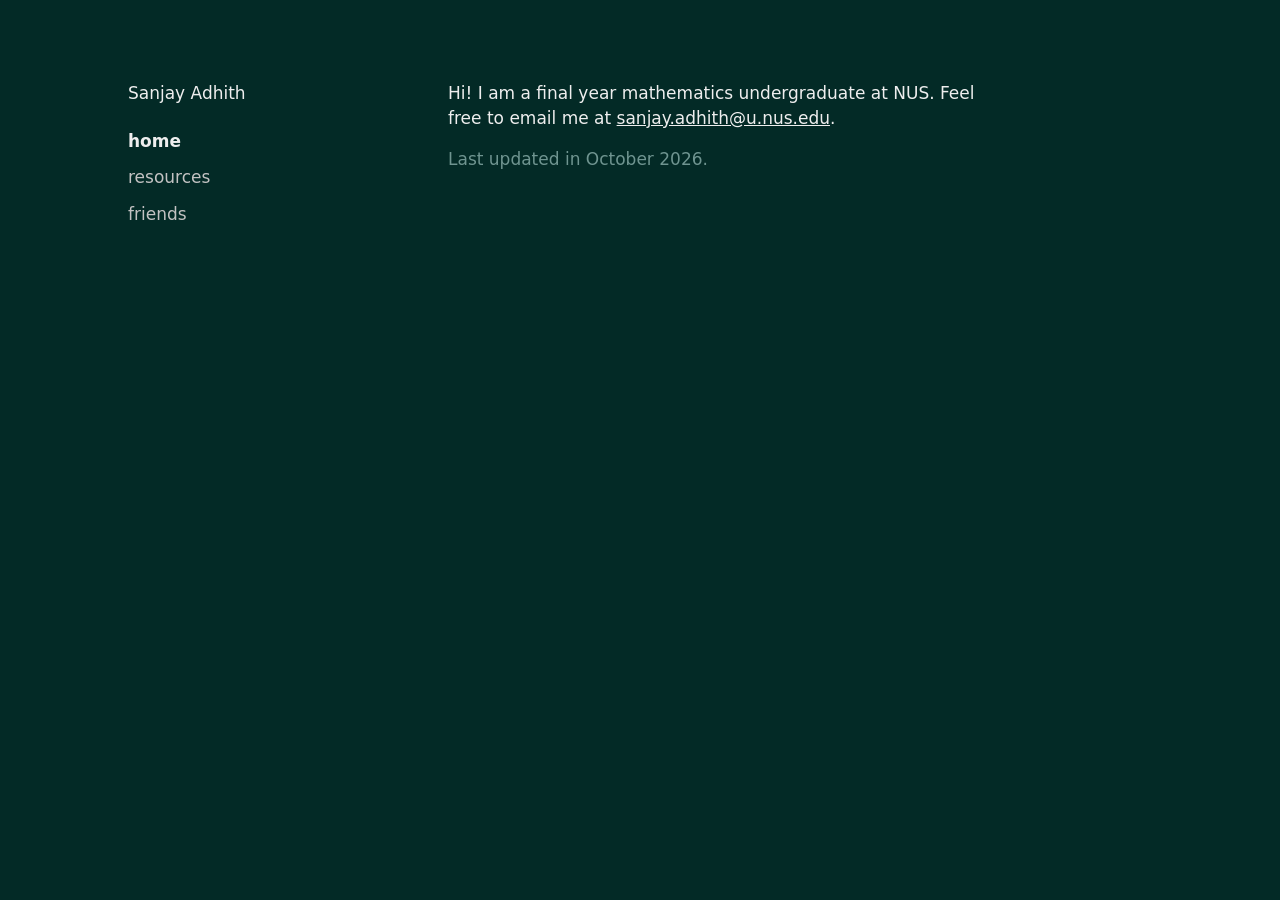
<file: index.html>
<!DOCTYPE html>
<html lang="en">
<head>
<meta charset="utf-8">
<meta name="viewport" content="width=device-width, initial-scale=1">
<title>Sanjay Adhith</title>
<style>
  body {
    margin: 0;
    padding: 9vh 10vw;
    background: #032a26;
    color: #eee;
    font: 17px/1.45 system-ui, -apple-system, "Segoe UI", Roboto, sans-serif;
  }
  .wrap { display: flex; gap: 90px; }
  header { width: 230px; flex: none; }
  h1 { font: inherit; margin: 0 0 1em; }
  .p > p:first-child { margin-top: 0; }
  nav a { display: block; padding: 6px 0; color: #c2c2c2; text-decoration: none; }
  nav a.on { color: #eee; font-weight: bold; }
  main { max-width: 540px; }
  a { color: #eee; }
  a:hover { color: #6f9490; }
  ul { list-style: none; padding: 0; margin: 0; }
  li { margin-bottom: 20px; }
  ul a { color: #fff; text-decoration: none; }
  ul a.u { text-decoration: underline; }
  .grey { color: #6f9490; }
  @media (max-width: 800px) {
    .wrap { display: block; }
    nav { display: flex; gap: 30px; margin: 30px 0 60px; }
  }
</style>
</head>
<body>
<div class="wrap">
  <header>
    <h1>Sanjay Adhith</h1>
    <nav aria-label="Sections">
      <a href="#home">home</a>
      <a href="#resources">resources</a>
      <a href="#friends">friends</a>
    </nav>
  </header>
  <main>
    <div class="p" id="home">
      <p>Hi! I am a final year mathematics undergraduate at NUS. Feel free to email me at <a href="mailto:sanjay.adhith@u.nus.edu">sanjay.adhith@u.nus.edu</a>.</p>
      <p class="grey">Last updated in October 2026.</p>
    </div>
    <div class="p" id="resources">
      <ul>
        <li><a class="u" href="slides/UROPS_2526_slides.pdf">Slides</a> for a talk on lightweight fusion (April 2026).</li>
      </ul>
    </div>
    <div class="p" id="friends">
      <ul>
        <li><a href="https://boonsuan.github.io/">Ho Boon Suan</a></li>
        <li><a href="https://wyan.win/index.html">Win Way Yan</a></li>
        <li><a href="https://saddle196883.github.io/personalpage/aboutme/">Timothy Wan</a></li>
        <li><a href="https://victormath.pages.dev/">Victor Poon</a></li>
      </ul>
    </div>
  </main>
</div>
<script>
  var t = document.querySelectorAll("nav a"), p = document.querySelectorAll(".p");
  function s(h) {
    if (!document.getElementById(h)) h = "home";
    p.forEach(function (e) { e.hidden = e.id != h; });
    t.forEach(function (a) {
      var on = a.getAttribute("href") == "#" + h;
      a.className = on ? "on" : "";
      if (on) a.setAttribute("aria-current", "page"); else a.removeAttribute("aria-current");
    });
    try { history.replaceState(null, "", "#" + h); } catch (e) {}
  }
  t.forEach(function (a) {
    a.addEventListener("click", function (e) {
      e.preventDefault();
      s(a.getAttribute("href").slice(1));
    });
  });
  s(location.hash.slice(1));
</script>
</body>
</html>
</file>
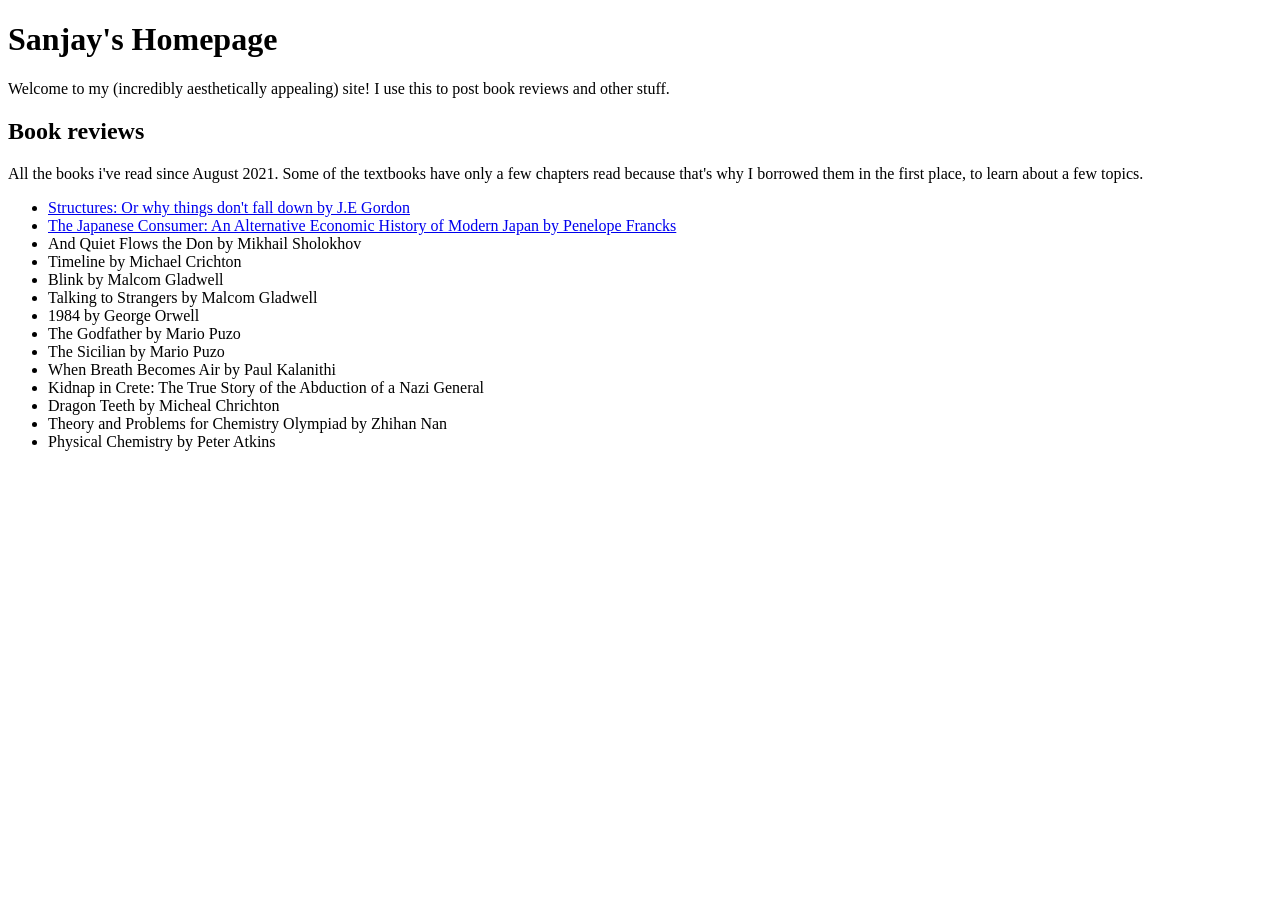
<file: website/index.html>
<!DOCTYPE html>
<html lang="en">
<head>
    <meta charset="UTF-8">
    <meta http-equiv="X-UA-Compatible" content="IE=edge">
    <meta name="viewport" content="width=device-width, initial-scale=1.0">
    <title>Sanjay's Homepage</title>
</head>
<body>
    <h1>Sanjay's Homepage</h1>
    <p>Welcome to my (incredibly aesthetically appealing) site! I use this to post book reviews and other stuff.</p>
    <h2>Book reviews</h2>
    <p>All the books i've read since August 2021. Some of the textbooks have only a few chapters read because that's why I borrowed them in the first place, to learn about a few topics.</p>
    <p>
        <ul>
            <li><a href="reviews/structres.html">Structures: Or why things don't fall down by J.E Gordon</a></li>
            <li><a href="reviews/japconsumer.html">The Japanese Consumer: An Alternative Economic History of Modern Japan by Penelope Francks</a></li>
            <li>And Quiet Flows the Don by Mikhail Sholokhov</li>
            <li>Timeline by Michael Crichton</li>
            <li>Blink by Malcom Gladwell</li>
            <li>Talking to Strangers by Malcom Gladwell</li>
            <li>1984 by George Orwell</li>
            <li>The Godfather by Mario Puzo</li>
            <li>The Sicilian by Mario Puzo</li>
            <li>When Breath Becomes Air by Paul Kalanithi</li>
            <li>Kidnap in Crete: The True Story of the Abduction of a Nazi General</li>
            <li>Dragon Teeth by Micheal Chrichton</li>
            <li>Theory and Problems for Chemistry Olympiad by Zhihan Nan</li>
            <li>Physical Chemistry by Peter Atkins</li>
        </ul>
    </p>
    
</body>
</html>
</file>
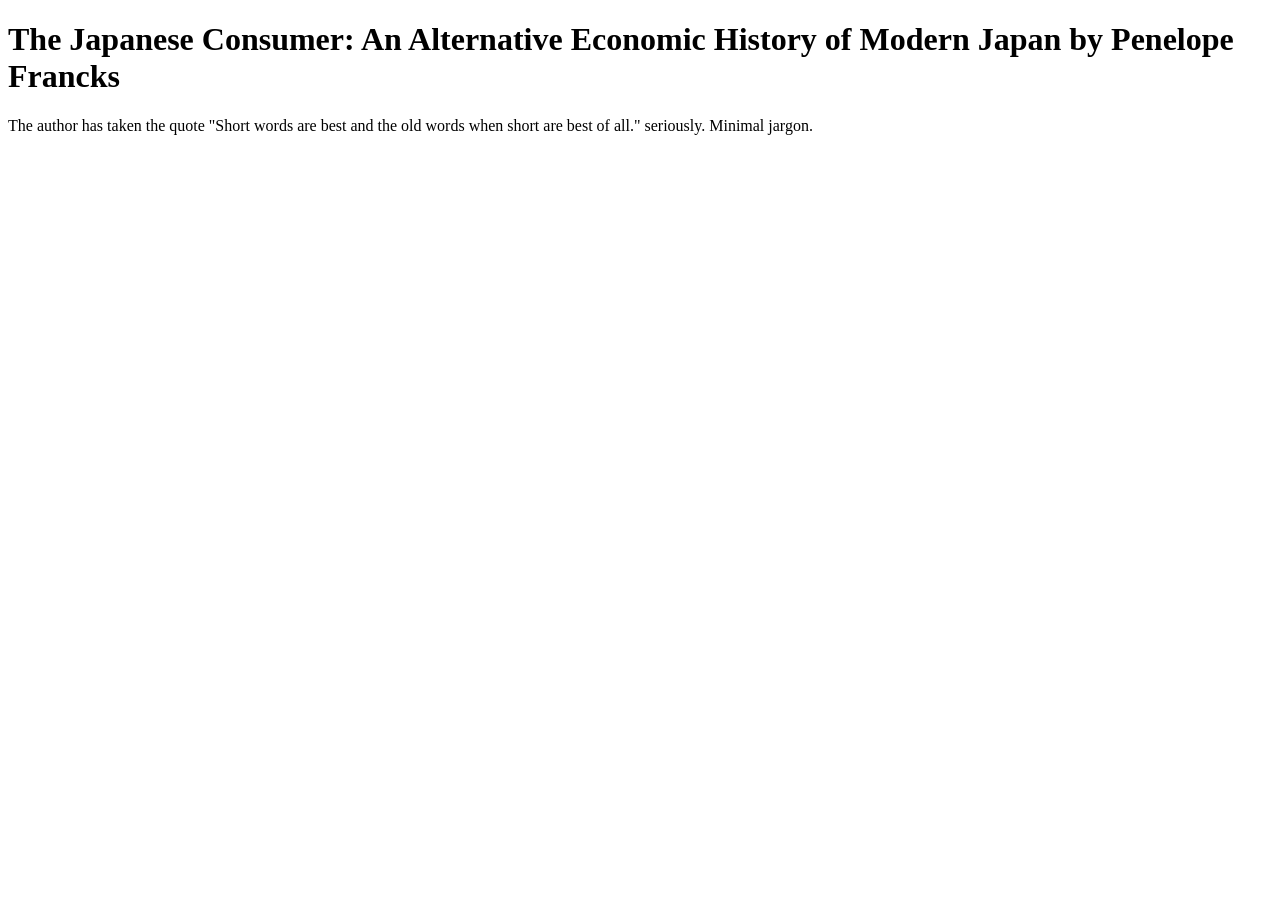
<file: website/reviews/japconsumer.html>
<!DOCTYPE html>
<html lang="en">
<head>
    <meta charset="UTF-8">
    <meta http-equiv="X-UA-Compatible" content="IE=edge">
    <meta name="viewport" content="width=device-width, initial-scale=1.0">
    <title>The Japanese Consumer</title>
</head>
<body>
    <h1>The Japanese Consumer: An Alternative Economic History of Modern Japan by Penelope Francks</h1>
    <p>The author has taken the quote <quote>"Short words are best and the old words when short are best of all."</quote> seriously. Minimal jargon. </p>
</body>
</html>
</file>
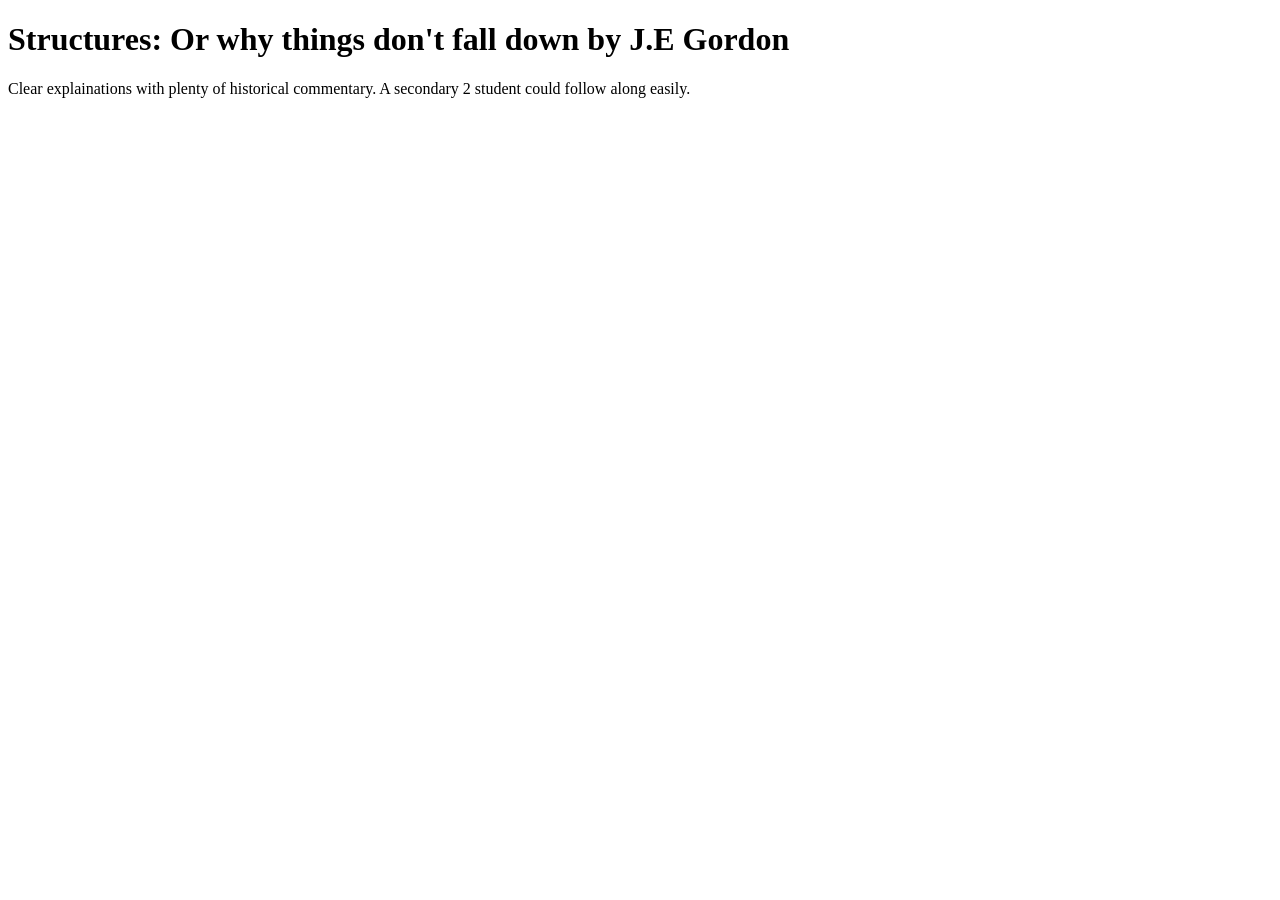
<file: website/reviews/structres.html>
<!DOCTYPE html>
<html lang="en">
<head>
    <meta charset="UTF-8">
    <meta http-equiv="X-UA-Compatible" content="IE=edge">
    <meta name="viewport" content="width=device-width, initial-scale=1.0">
    <title>Structures</title>
</head>
<body>
    <h1>Structures: Or why things don't fall down by J.E Gordon</h1>
    <p>Clear explainations with plenty of historical commentary. A secondary 2 student could follow along easily.</p>
</body>
</html>
</file>
